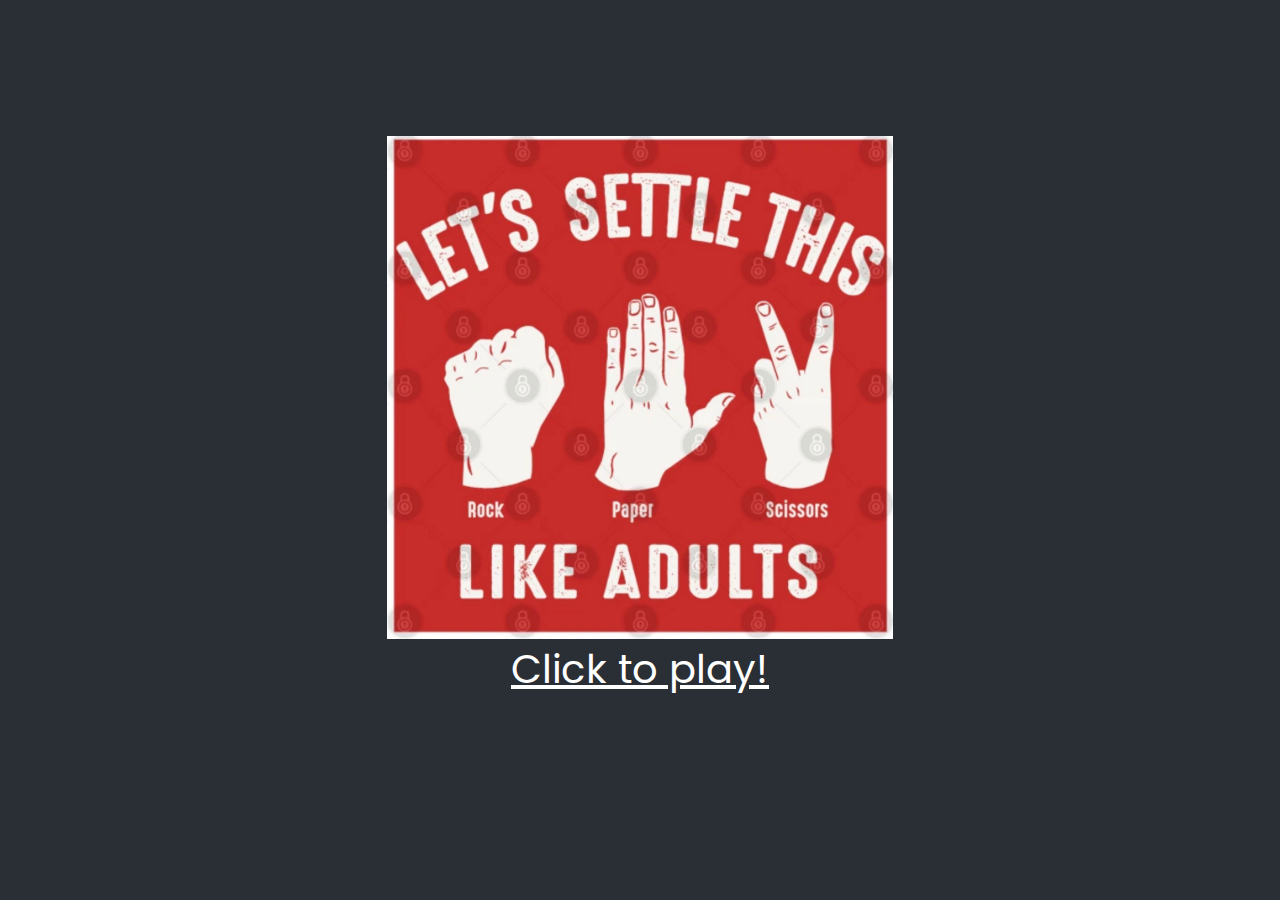
<file: index.html>
<!DOCTYPE html>
<html lang="en">
<head>
    <meta charset="UTF-8">
    <meta http-equiv="X-UA-Compatible" content="IE=edge">
    <meta name="viewport" content="width=device-width, initial-scale=1.0">
    <link rel="stylesheet" href="styles/styles.css">
    <link rel="preconnect" href="https://fonts.googleapis.com">
    <link rel="preconnect" href="https://fonts.gstatic.com" crossorigin>
    <link rel="stylesheet" href="https://cdnjs.cloudflare.com/ajax/libs/font-awesome/5.15.4/css/all.min.css" integrity="sha512-1ycn6IcaQQ40/MKBW2W4Rhis/DbILU74C1vSrLJxCq57o941Ym01SwNsOMqvEBFlcgUa6xLiPY/NS5R+E6ztJQ==" crossorigin="anonymous" referrerpolicy="no-referrer" />
    <link href="https://fonts.googleapis.com/css2?family=Poppins:wght@400;500;600;700;800&display=swap" rel="stylesheet">
    <title>Rock Paper Scissors</title>
</head>
<body id="indexBody">
    <img id="prs" src="images/prs.jpg">
    <a id="startLink" href="game.html">Click to play!</a>
</body>
</file>
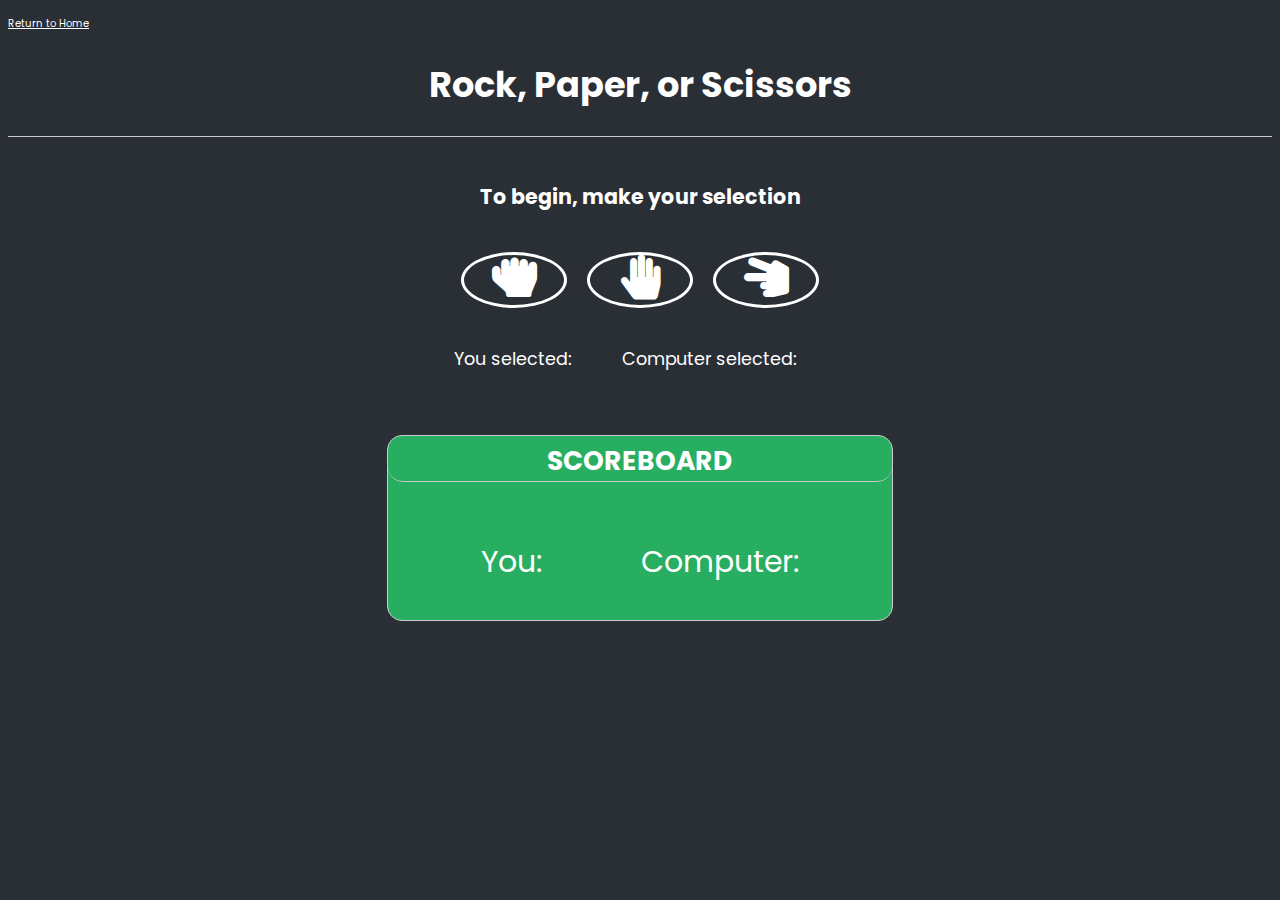
<file: game.html>
<!DOCTYPE html>
<html lang="en">
<head>
    <meta charset="UTF-8">
    <meta http-equiv="X-UA-Compatible" content="IE=edge">
    <meta name="viewport" content="width=device-width, initial-scale=1.0">
    <link rel="stylesheet" href="styles/styles.css">
    <link rel="preconnect" href="https://fonts.googleapis.com">
    <link rel="preconnect" href="https://fonts.gstatic.com" crossorigin>
    <link rel="stylesheet" href="https://cdnjs.cloudflare.com/ajax/libs/font-awesome/5.15.4/css/all.min.css" integrity="sha512-1ycn6IcaQQ40/MKBW2W4Rhis/DbILU74C1vSrLJxCq57o941Ym01SwNsOMqvEBFlcgUa6xLiPY/NS5R+E6ztJQ==" crossorigin="anonymous" referrerpolicy="no-referrer" />
    <link href="https://fonts.googleapis.com/css2?family=Poppins:wght@400;500;600;700;800&display=swap" rel="stylesheet">
    <title>Rock Paper Scissors</title>
</head>
<body>
    <header id="header"><a href="index.html">Return to Home</a></header>
    <h1>Rock, Paper, or Scissors</h1>
    
    <div class="Instructions">
        <h3>To begin, make your selection</h2>
        
    </div>
    <div class="flex-box-container">
        <!-- <header class="game">Rock Paper Scissors!</header> -->
        
        <div class="button" id="rock" >
            <i class="fas fa-hand-rock" id="rockIcon"></i>

        </div>
        
        <div class="button" id="paper" >
            <i class="fas fa-hand-paper"></i>
        </div>

        <div class="button" id="scissors" >
            <i class="fas fa-hand-scissors"></i>
        </div>

       

  
    </div>
    <div class="selections">

       
        <p>You selected: </p>
        <p id="playerSelection"> </p> 
        <p>Computer selected: </p>
        <p id="computerSelection"></p>
        
    </div>
    <p id="outcomeMessage"></p>
    
    <div class="scoreBoardContainer">
       
        
        <h2>SCOREBOARD</h2>
        <div class="scores">
            <p id="playerScore">You: </p> 
            <p id="computerScore">Computer: </p>
        </div>
            
    
       
        
    </div>
   

   
   
 
</body>
</html>



<script src="apps.js"></script>
</file>
<file: styles/styles.css>
:root {
  --color-primary: #191d2b;
  --color-secondary: #27AE60;
  --color-white: #FFFFFF;
  --color-black: #000;
  --color-grey0: #f8f8f8;
  --color-grey-1: #dbe1e8;
  --color-grey-2: #b2becd;
  --color-grey-3: #6c7983;
  --color-grey-4: #454e56;
  --color-grey-5: #2a2e35;
  --color-grey-6: #12181b;
  --br-sm-2: 14px;
  --box-shadow-1: 0 3px 15px rgba(0,0,0,.3);
}

body {
  background-color: var(--color-grey-5);
  font-family: "Poppins", sans-serif;
  font-size: 1.1rem;
  color: var(--color-white);
  transition: all 0.4s ease-in-out;
}

h1 {
  display: flex;
  justify-content: center;
  align-items: center;
  border-bottom: 1px #ccc solid;
  padding-bottom: 25px;
  text-align: center;
}

.Instructions {
  display: flex;
  justify-content: center;
  align-items: center;
  margin: 10px;
}

.flex-box-container {
  display: flex;
  justify-content: center;
}
.flex-box-container .button {
  width: 100px;
  height: 50px;
  margin: 10px;
  border: 3px solid #fff;
  border-radius: 50%;
}
.flex-box-container .button:hover {
  transform: scale(1.25);
  background-color: var(--color-secondary);
}
.flex-box-container i {
  display: flex;
  margin: auto;
  width: 50%;
  justify-content: center;
  align-items: center;
  font-size: 45px;
}

.selections {
  display: flex;
  align-items: center;
  justify-content: center;
}
.selections p {
  display: flex;
  justify-content: center;
  padding: 10px;
  padding-right: 5px;
}
.selections #playerSelection, .selections #computerSelection {
  border: 0;
  width: 1.3rem;
}

#outcomeMessage {
  display: flex;
  justify-content: center;
  align-items: center;
  text-align: center;
}

.scoreBoardContainer {
  display: flex;
  flex-direction: column;
  border: 1px #ccc solid;
  border-radius: 15px;
  margin-left: 30%;
  margin-right: 30%;
  background-color: var(--color-secondary);
}
.scoreBoardContainer .scores {
  display: flex;
  flex-direction: row;
  justify-content: center;
  padding-top: 0px;
  justify-content: space-evenly;
}

.scoreBoardContainer h2 {
  display: flex;
  flex-direction: row;
  justify-content: center;
  align-items: center;
  border-bottom: 1px #ccc solid;
  border-radius: 15px;
  margin-top: 5px;
}

.scoreBoardContainer p {
  display: flex;
  flex-direction: row;
  justify-content: center;
  align-items: center;
  padding: 5px;
  margin: 10 px;
  font-size: 30px;
}

#indexBody {
  display: flex;
  flex-direction: column;
  justify-content: center;
  color: var(--color-white);
  align-items: center;
  background-color: var(--color-grey-5);
  padding-top: 10%;
}

#prs {
  display: flex;
  justify-content: center;
  align-items: center;
  width: 40%;
  height: auto;
}

#indexBody a {
  display: flex;
  flex-direction: column;
  justify-content: center;
  color: var(--color-white);
  align-items: center;
  background-color: var(--color-grey-5);
  font-size: 40px;
}

a {
  color: var(--color-white);
  font-size: 10px;
}

@media screen and (max-width: 715px) {
  .scoreBoardContainer {
    background-color: var(--color-grey-5);
    border: none;
  }
  .scoreBoardContainer .scores {
    flex-direction: column;
  }
  .scoreBoardContainer p {
    justify-content: center;
    font-size: 20px;
  }
  .flex-box-container {
    flex-direction: column;
    align-items: center;
  }
  h1 {
    justify-content: center;
    align-items: center;
  }
}/*# sourceMappingURL=styles.css.map */
</file>
